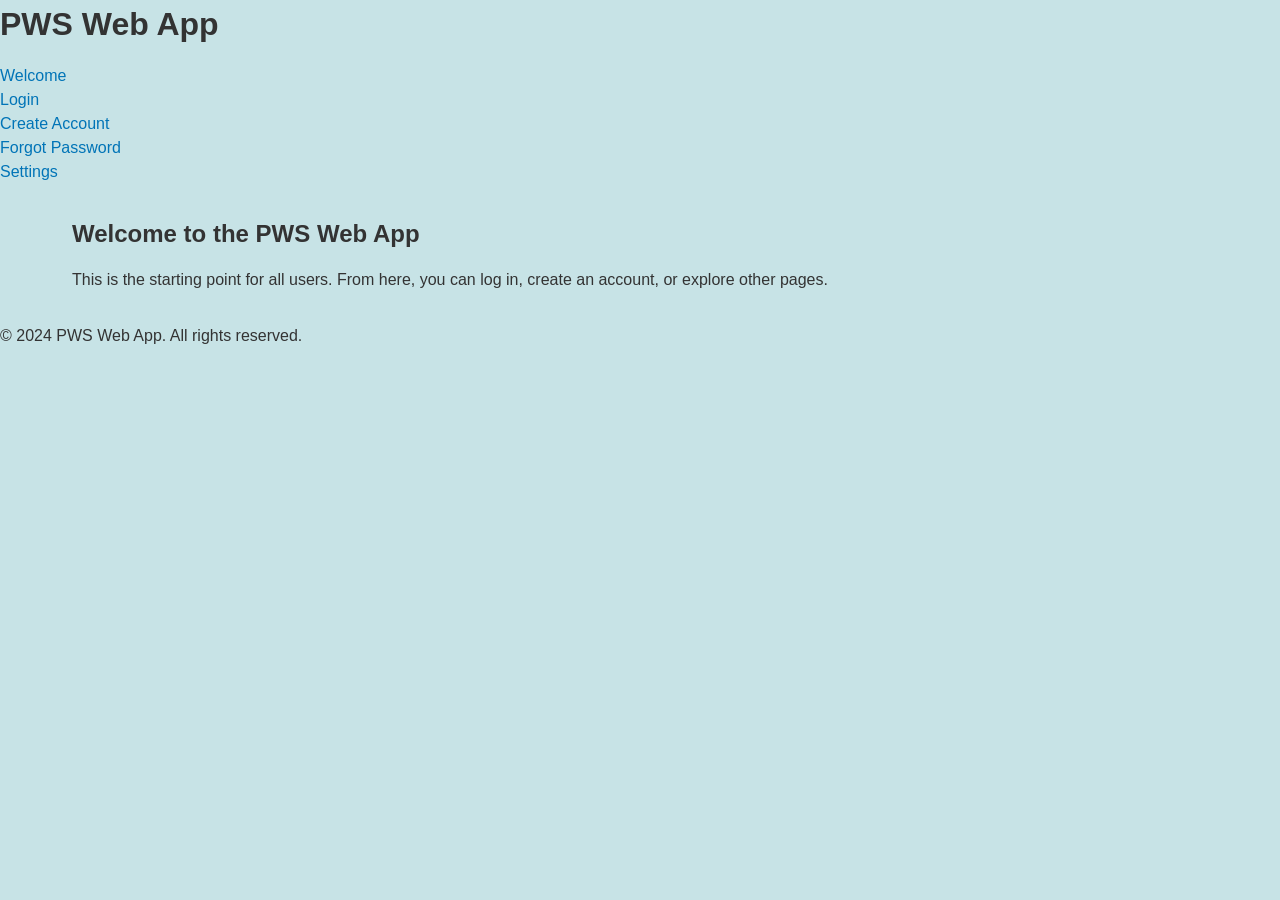
<file: Mock Up 01/index.html>
<!DOCTYPE html>
<html lang="en">
<head>
  <meta charset="UTF-8" />
  <title>PWS Web App | Welcome</title>
  <link rel="stylesheet" href="style.css" />
</head>
<body>

  <!-- Header -->
  <header>
    <h1>PWS Web App</h1>
    <nav>
      <ul>
        <li><a href="Landing Page.html">Welcome</a></li>
        <li><a href="login.html">Login</a></li>
        <li><a href="create-account.html">Create Account</a></li>
        <li><a href="forgot-password.html">Forgot Password</a></li>
        <li><a href="settings.html">Settings</a></li>
      </ul>
    </nav>
  </header>

  <!-- Main Container -->
  <div class="container">
    <main>
      <section class="content-section">
        <h2>Welcome to the PWS Web App</h2>
        <p>
          This is the starting point for all users. From here, you can log in, create an account, or explore other pages.
        </p>
      </section>
    </main>
  </div>

  <!-- Footer -->
  <footer>
    <p>&copy; 2024 PWS Web App. All rights reserved.</p>
  </footer>

</body>
</html>
</file>
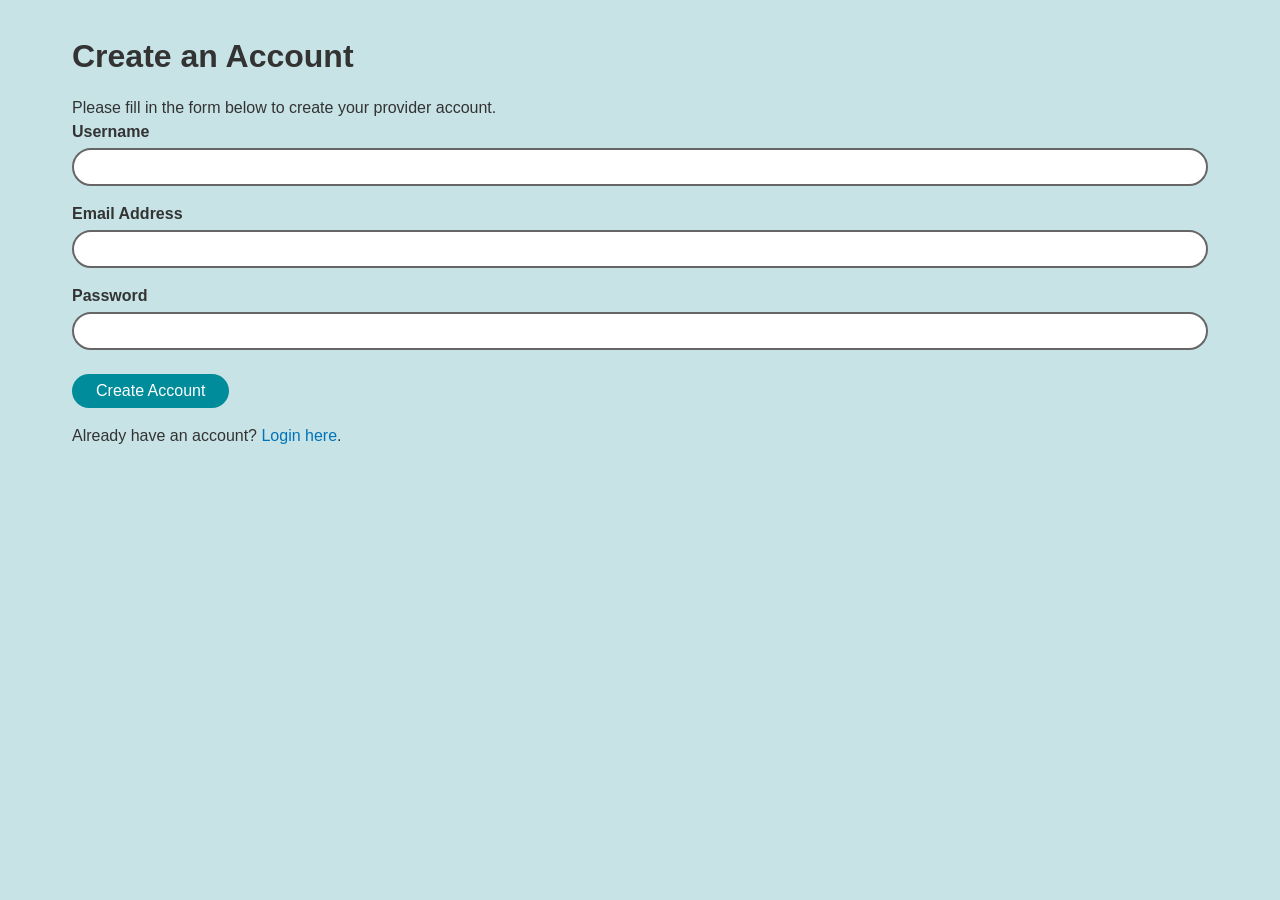
<file: Mock Up 01/create-account.html>
<!DOCTYPE html>
<html lang="en">
<head>
  <meta charset="UTF-8" />
  <title>Create Account</title>
  <link rel="stylesheet" href="style.css" />
</head>
<body>

  <div class="container">
    <h1>Create an Account</h1>
    <p>Please fill in the form below to create your provider account.</p>
    
    <form action="#" method="POST">
      <div class="form-group">
        <label for="new-username">Username</label>
        <input 
          type="text" 
          id="new-username" 
          class="form-control" 
          required 
        />
      </div>
      <div class="form-group">
        <label for="new-email">Email Address</label>
        <input 
          type="email" 
          id="new-email" 
          class="form-control" 
          required 
        />
      </div>
      <div class="form-group">
        <label for="new-password">Password</label>
        <input 
          type="password" 
          id="new-password" 
          class="form-control" 
          required 
        />
      </div>
      <button type="submit" class="button">Create Account</button>
    </form>

    <p style="margin-top:1rem;">
      Already have an account? <a href="Landing Page.html">Login here</a>.
    </p>
  </div>

</body>
</html>
</file>
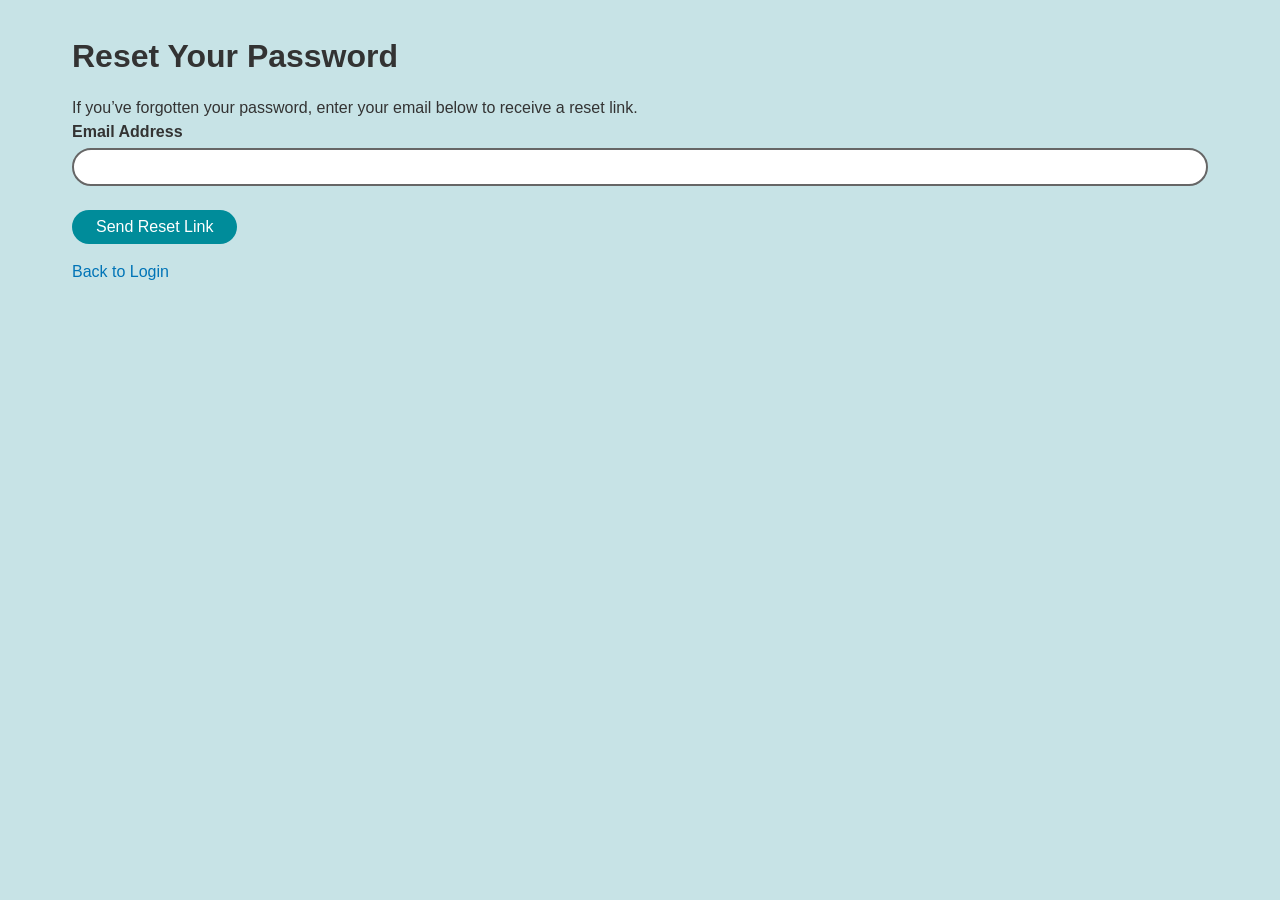
<file: Mock Up 01/forgot-password.html>
<!DOCTYPE html>
<html lang="en">
<head>
  <meta charset="UTF-8" />
  <title>Forgot Password</title>
  <link rel="stylesheet" href="style.css" />
</head>
<body>

  <div class="container">
    <h1>Reset Your Password</h1>
    <p>If you’ve forgotten your password, enter your email below to receive a reset link.</p>
    
    <form action="#" method="POST">
      <div class="form-group">
        <label for="reset-email">Email Address</label>
        <input 
          type="email" 
          id="reset-email" 
          class="form-control" 
          required
        />
      </div>
      <button type="submit" class="button">Send Reset Link</button>
    </form>

    <p style="margin-top:1rem;">
      <a href="Landing Page.html">Back to Login</a>
    </p>
  </div>

</body>
</html>
</file>
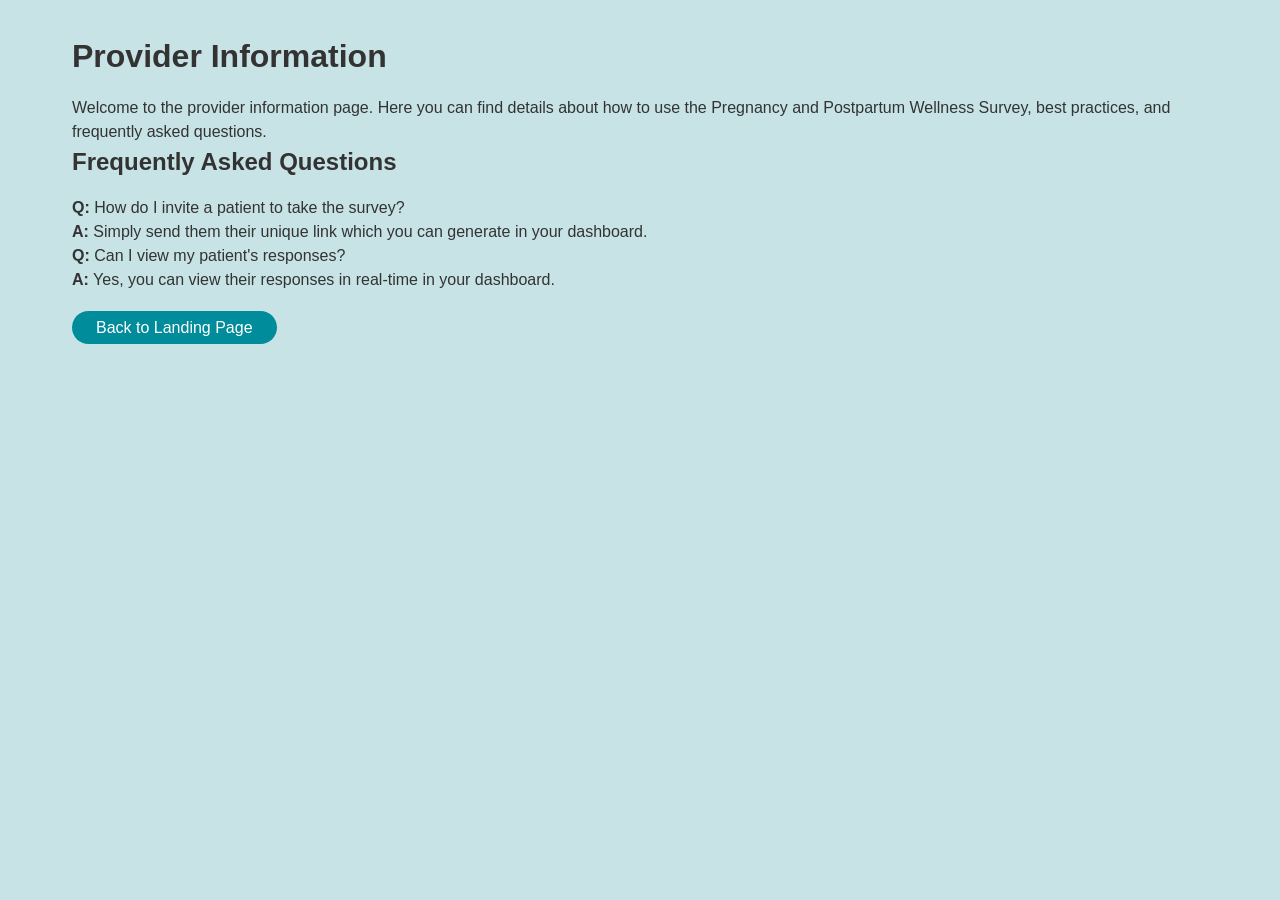
<file: Mock Up 01/Info.html>
<!DOCTYPE html>
<html lang="en">
<head>
  <meta charset="UTF-8" />
  <title>Provider Info</title>
  <link rel="stylesheet" href="style.css" />
</head>
<body>

  <div class="container">
    <h1>Provider Information</h1>
    <p>
      Welcome to the provider information page. Here you can find details about 
      how to use the Pregnancy and Postpartum Wellness Survey, best practices, 
      and frequently asked questions.
    </p>
    <h2>Frequently Asked Questions</h2>
    <p>
      <strong>Q:</strong> How do I invite a patient to take the survey?
      <br />
      <strong>A:</strong> Simply send them their unique link which you can generate in your dashboard.
    </p>
    <p>
      <p>
        <strong>Q:</strong> Can I view my patient's responses?
        <br />
        <strong>A:</strong> Yes, you can view their responses in real-time in your dashboard.
      <p>
<br />  
      </p>
      <a href="Landing Page.html" class="button">  Back to Landing Page</a>
    </p>
  </p>
  </div>

</body>
</html>
</file>
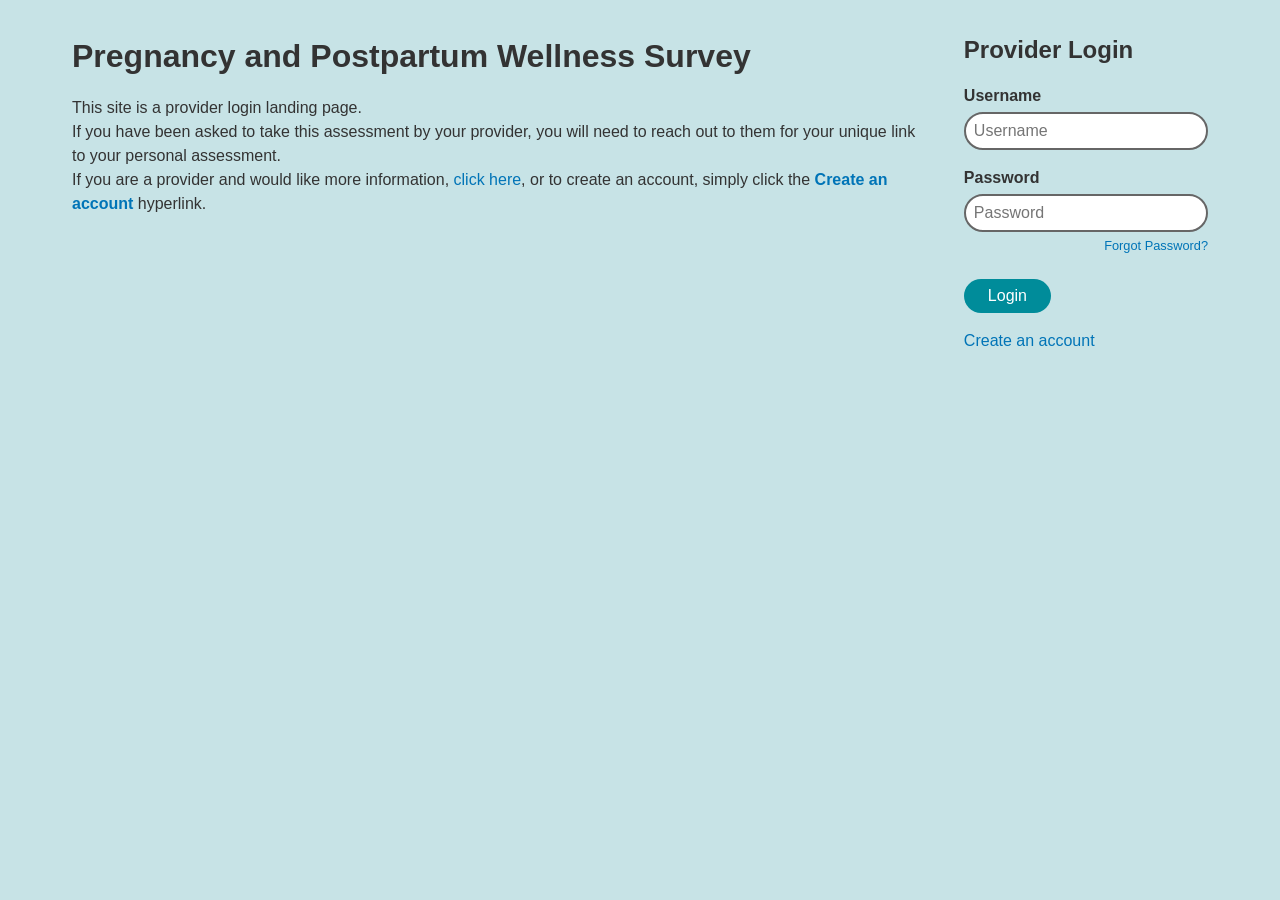
<file: Mock Up 01/Landing Page.html>
<!DOCTYPE html>
<html lang="en">
<head>
  <meta charset="UTF-8" />
  <title>Pregnancy and Postpartum Wellness Survey</title>
  <!-- Reference the same CSS file -->
  <link rel="stylesheet" href="style.css" />
</head>
<body>

  <div class="container flex">
    <!-- LEFT SIDE -->
    <div>
      <h1>Pregnancy and Postpartum Wellness Survey</h1>
      <p>This site is a provider login landing page.</p>
      <p>
        If you have been asked to take this assessment by your provider, 
        you will need to reach out to them for your unique link 
        to your personal assessment.
      </p>
      <p>
        If you are a provider and would like more information,
        <a href="info.html">click here</a>, or to create an account, 
        simply click the 
        <a href="create-account.html"><strong>Create an account</strong></a> hyperlink.
      </p>
    </div>

    <!-- RIGHT SIDE -->
    <div class="sidebar">
      <h2 class="login-title" style="margin-bottom:1rem;">Provider Login</h2>
      <form action="#" method="POST">
        <div class="form-group">
          <label for="username">Username</label>
          <input 
            type="text" 
            id="username" 
            class="form-control" 
            placeholder="Username"
            required
          />
        </div>
        <div class="form-group">
          <label for="password">Password</label>
          <input 
            type="password" 
            id="password" 
            class="form-control" 
            placeholder="Password"
            required
          />
          <div style="margin-top: 0.25rem; font-size: 0.8rem; text-align: right;">
            <a href="forgot-password.html">Forgot Password?</a>
          </div>
        </div>
        <button type="submit" class="login-btn">Login</button>
      </form>
      <div style="margin-top: 1rem;">
        <a href="create-account.html">Create an account</a>
      </div>
    </div>
  </div>

</body>
</html>
</file>
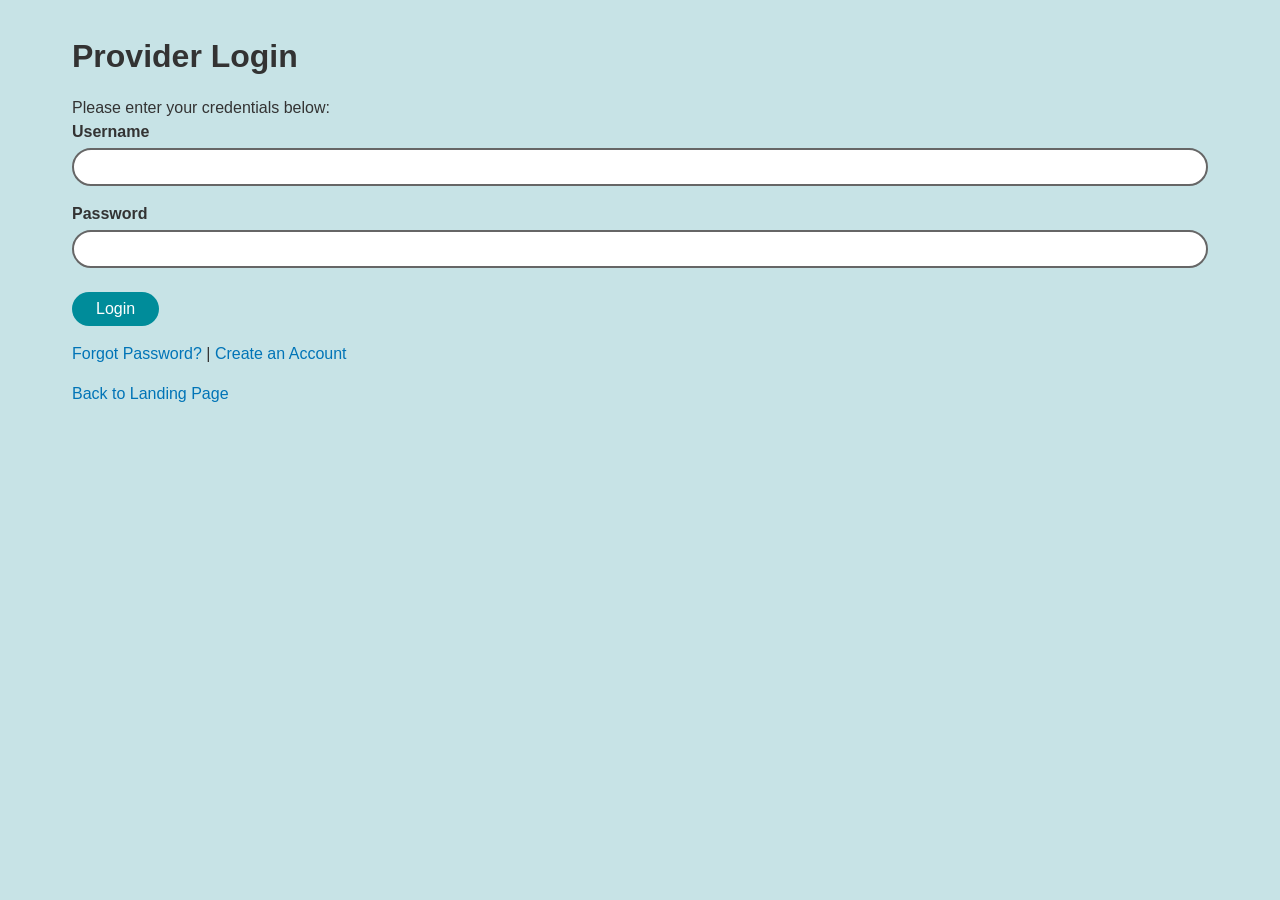
<file: Mock Up 01/login.html>
<!DOCTYPE html>
<html lang="en">
<head>
  <meta charset="UTF-8" />
  <title>Provider Login</title>
  <link rel="stylesheet" href="style.css" />
</head>
<body>

  <div class="container">
    <h1>Provider Login</h1>
    <p>Please enter your credentials below:</p>
    
    <form action="#" method="POST">
      <div class="form-group">
        <label for="username">Username</label>
        <input 
          type="text" 
          id="username" 
          class="form-control" 
          required 
        />
      </div>
      <div class="form-group">
        <label for="password">Password</label>
        <input 
          type="password" 
          id="password" 
          class="form-control" 
          required 
        />
      </div>
      <button type="submit" class="login-btn">Login</button>
    </form>

    <p style="margin-top:1rem;">
      <a href="forgot-password.html">Forgot Password?</a> | 
      <a href="create-account.html">Create an Account</a>
    </p>
    <p style="margin-top:1rem;">
      <a href="index.html">Back to Landing Page</a>
    </p>
  </div>

</body>
</html>
</file>
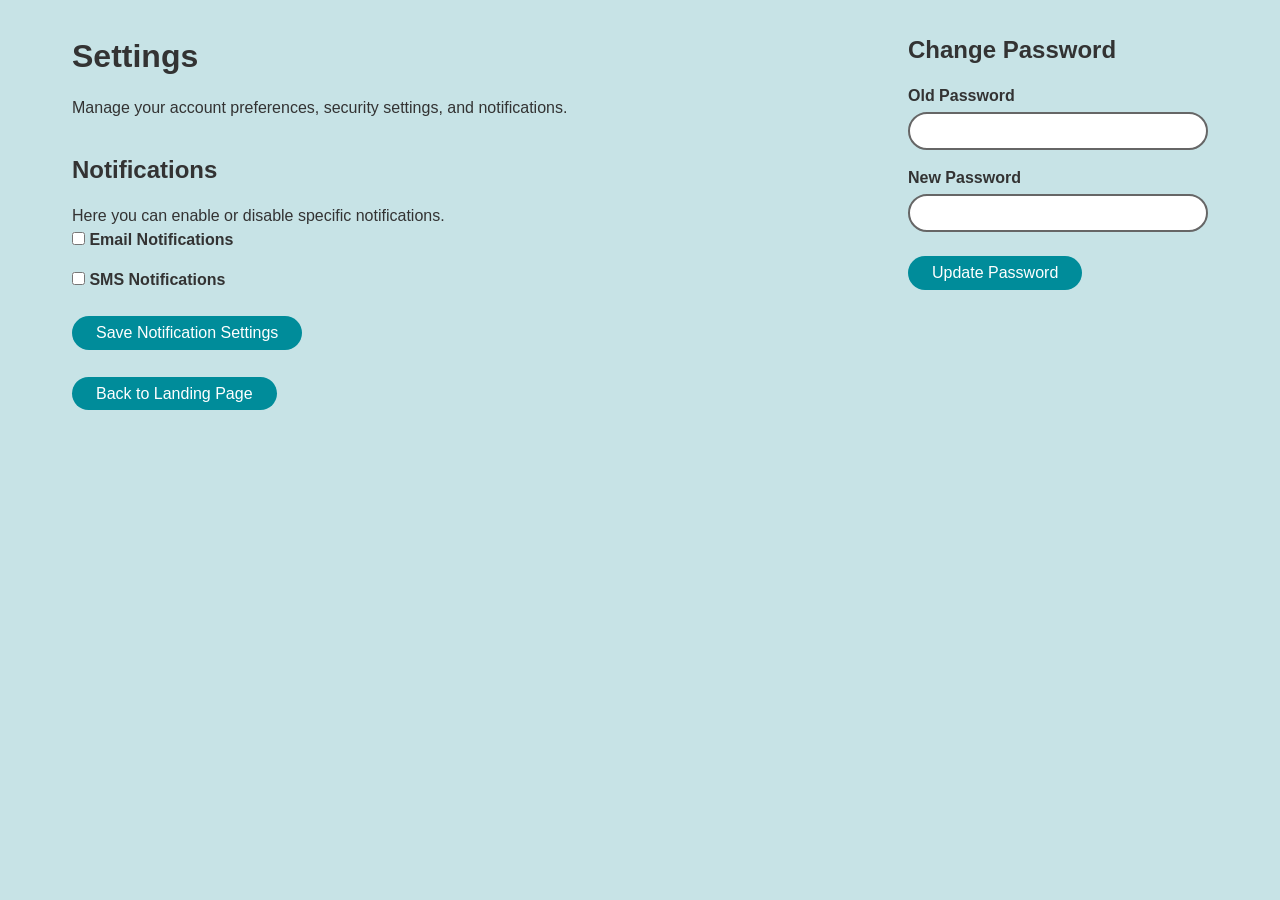
<file: Mock Up 01/settings.html>
<!DOCTYPE html>
<html lang="en">
<head>
  <meta charset="UTF-8" />
  <title>Settings</title>
  <link rel="stylesheet" href="style.css" />
</head>
<body>

  <div class="container flex">
    <!-- MAIN CONTENT AREA -->
    <main>
      <h1>Settings</h1>
      <p>Manage your account preferences, security settings, and notifications.</p>
      
      <!-- Example of additional settings sections -->
      <section style="margin-top: 2rem;">
        <h2>Notifications</h2>
        <p>Here you can enable or disable specific notifications.</p>
        <form action="#" method="POST">
          <div class="form-group">
            <label for="notif-email">
              <input type="checkbox" id="notif-email" />
              Email Notifications
            </label>
          </div>
          <div class="form-group">
            <label for="notif-sms">
              <input type="checkbox" id="notif-sms" />
              SMS Notifications
            </label>
          </div>
          <button type="submit" class="button">Save Notification Settings</button>
        </form>
      </section>

      <p style="margin-top: 2rem;">
        <a href="Landing Page.html" class="button">Back to Landing Page</a>
      </p>
    </main>

    <!-- SIDEBAR (e.g., Security Settings) -->
    <aside class="sidebar">
      <h2>Change Password</h2>
      <form action="#" method="POST">
        <div class="form-group">
          <label for="old-password">Old Password</label>
          <input 
            type="password" 
            id="old-password" 
            class="form-control"
            required
          />
        </div>
        <div class="form-group">
          <label for="new-password">New Password</label>
          <input 
            type="password" 
            id="new-password" 
            class="form-control" 
            required
          />
        </div>
        <button type="submit" class="button">Update Password</button>
      </form>
    </aside>
  </div>
  
</body>
</html>
</file>
<file: Mock Up 01/style.css>
/* ========================
   style.css
   ======================== */

/* Basic Reset */
* {
    margin: 0;
    padding: 0;
    box-sizing: border-box;
    font-family: "Helvetica Neue", Helvetica, Arial, sans-serif;
  }
  
  body {
    background-color: #c7e3e6; /* Same light teal background */
    color: #333;
    line-height: 1.5;
  }
  
  /* Container for page content */
  .container {
    max-width: 1200px;
    margin: 0 auto;
    padding: 2rem;
  }
  
  /* Headers / Titles */
  h1 {
    font-size: 2rem;
    margin-bottom: 1rem;
  }
  
  h2 {
    font-size: 1.5rem;
    margin-bottom: 1rem;
  }
  
  /* Links */
  a {
    color: #0074b7;
    text-decoration: none;
  }
  a:hover {
    text-decoration: underline;
  }
  
  /* Shared Form Styles */
  .form-group {
    margin-bottom: 1rem;
  }
  
  .form-group label {
    display: block;
    margin-bottom: 0.25rem;
    font-weight: 600;
  }
  
  .form-control {
    width: 100%;
    padding: 0.5rem;
    border: 2px solid #666;
    border-radius: 20px;
    font-size: 1rem;
  }
  
  /* Buttons */
  .button,
  .login-btn {
    background-color: #008c9a; /* teal-ish button color */
    color: #fff;
    border: none;
    padding: 0.5rem 1.5rem;
    border-radius: 20px;
    cursor: pointer;
    font-size: 1rem;
    margin-top: 0.5rem;
    transition: background-color 0.2s ease;
  }
  .button:hover,
  .login-btn:hover {
    background-color: #006d78;
  }
  
  /* Utility classes for layout */
  .flex {
    display: flex;
    align-items: flex-start;
    justify-content: space-between;
  }
  
  .sidebar {
    width: 300px;
    background: transparent;
    margin-left: 2rem;
  }
  
  /* Basic Responsiveness */
  @media (max-width: 768px) {
    .flex {
      flex-direction: column;
    }
    .sidebar {
      width: 100%;
      margin-left: 0;
      margin-top: 2rem;
    }
  }
</file>
